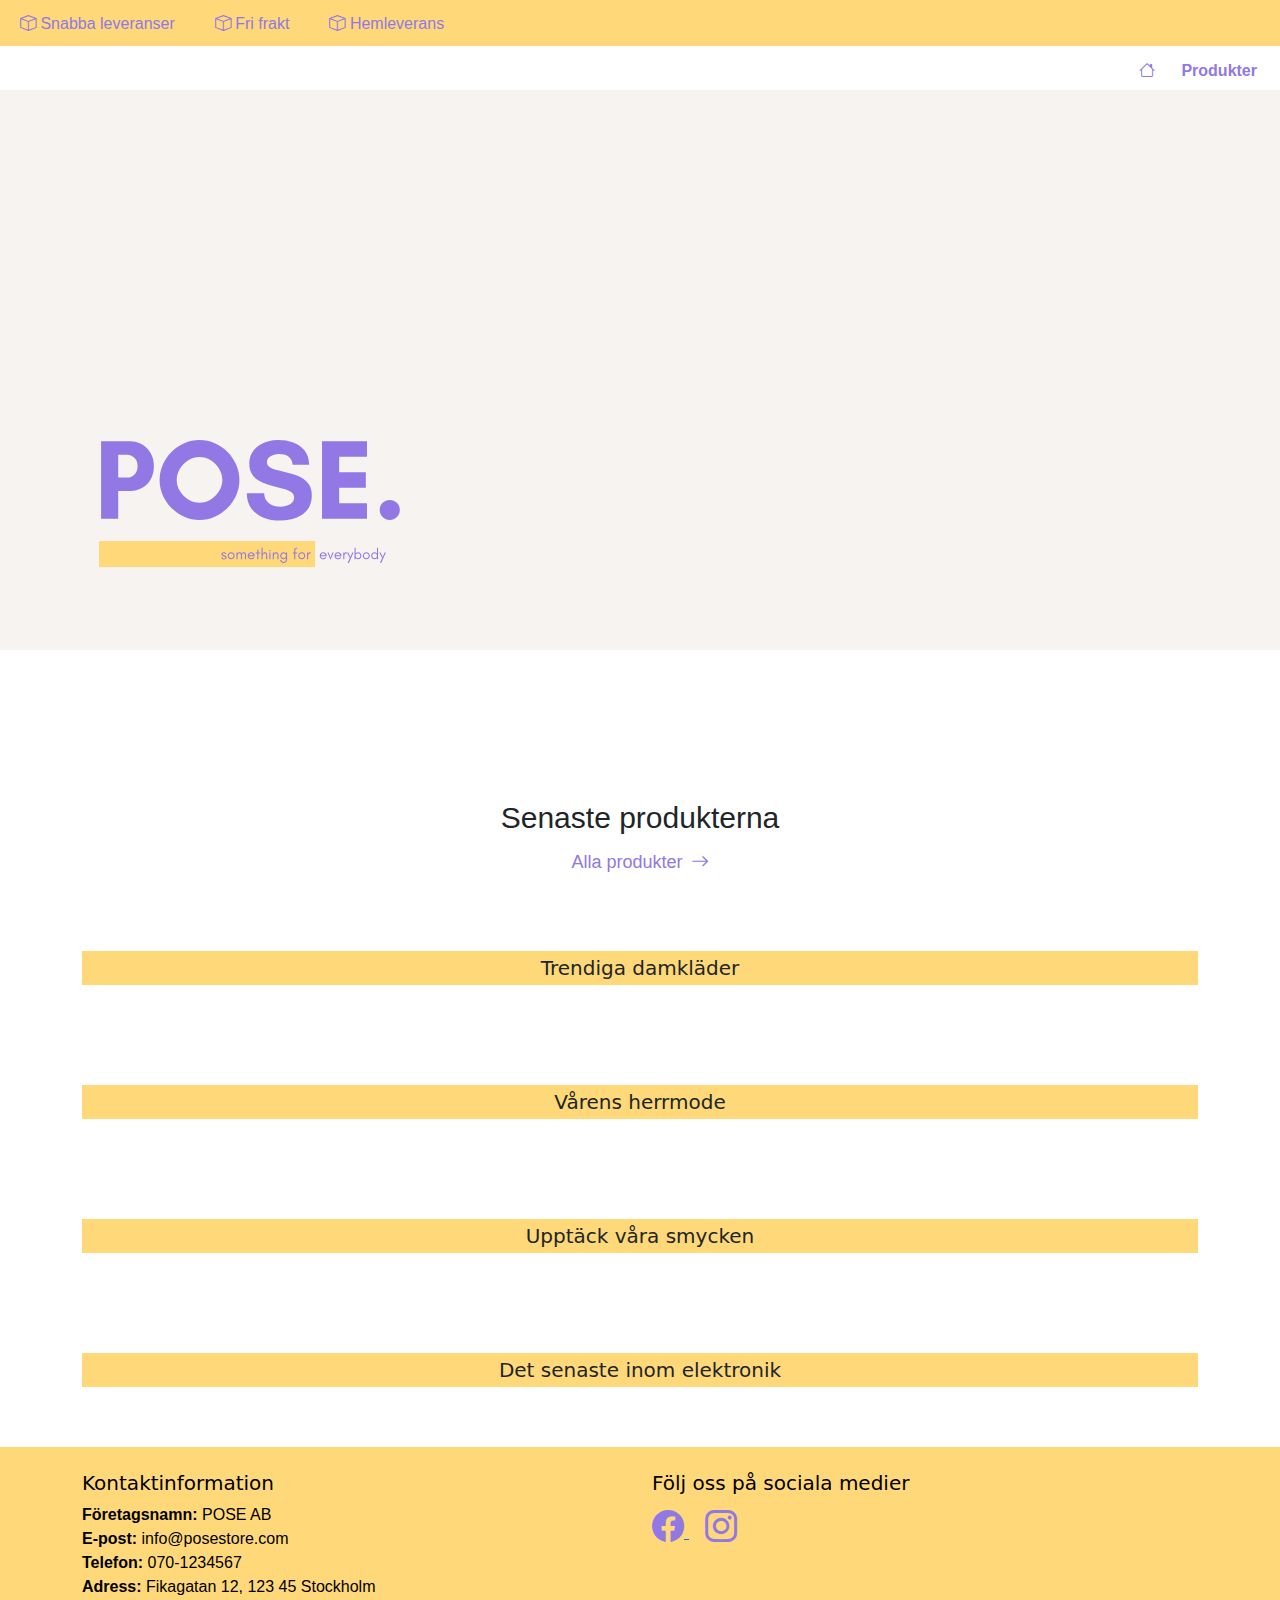
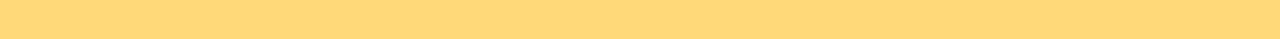
<file: index.html>
<!doctype html>
<html lang="en">
<head>
    <title>POSE - Hem</title>
    <meta charset="UTF-8">
    <meta name="viewport" content="width=device-width, user-scalable=no, initial-scale=1.0, maximum-scale=1.0, minimum-scale=1.0">
    <meta http-equiv="X-UA-Compatible" content="ie=edge">
    <link href="https://cdn.jsdelivr.net/npm/bootstrap-icons/font/bootstrap-icons.css" rel="stylesheet">
    <link href="https://cdn.jsdelivr.net/npm/bootstrap@5.3.3/dist/css/bootstrap.min.css" rel="stylesheet" integrity="sha384-QWTKZyjpPEjISv5WaRU9OFeRpok6YctnYmDr5pNlyT2bRjXh0JMhjY6hW+ALEwIH" crossorigin="anonymous">
    <link rel="stylesheet" href="css/style.css">
</head>
<body>
<div id="header"></div>

<div class="h1-container">
    <h1 class="h1">Senaste produkterna</h1>
</div>
<div class="row">
    <a href="items.html" class="custom-link">Alla produkter<i class="bi bi-arrow-right"></i></a>
</div>
<div class="container text-center">
    <div class="category">
        <h2 class="h2">Trendiga damkläder</h2>
        <div class="row" id="items-women-s-clothing"></div>
    </div>
    <div class="category">
        <h2 class="h2">Vårens herrmode</h2>
        <div class="row" id="items-men-s-clothing"></div>
    </div>
    <div class="category">
        <h2 class="h2">Upptäck våra smycken</h2>
        <div class="row" id="items-jewelery"></div>
    </div>
    <div class="category">
        <h2 class="h2">Det senaste inom elektronik</h2>
        <div class="row" id="items-electronics"></div>
    </div>
</div>

<script src="js/header.js"></script>
<script src="js/items.js"></script>
<div id="footer-placeholder"></div>
<script src="js/footer.js"></script>
<script src="https://cdn.jsdelivr.net/npm/bootstrap@5.3.3/dist/js/bootstrap.bundle.min.js" integrity="sha384-YvpcrYf0tY3lHB60NNkmXc5s9fDVZLESaAA55NDzOxhy9GkcIdslK1eN7N6jIeHz" crossorigin="anonymous"></script>

</body>
</html>
</file>
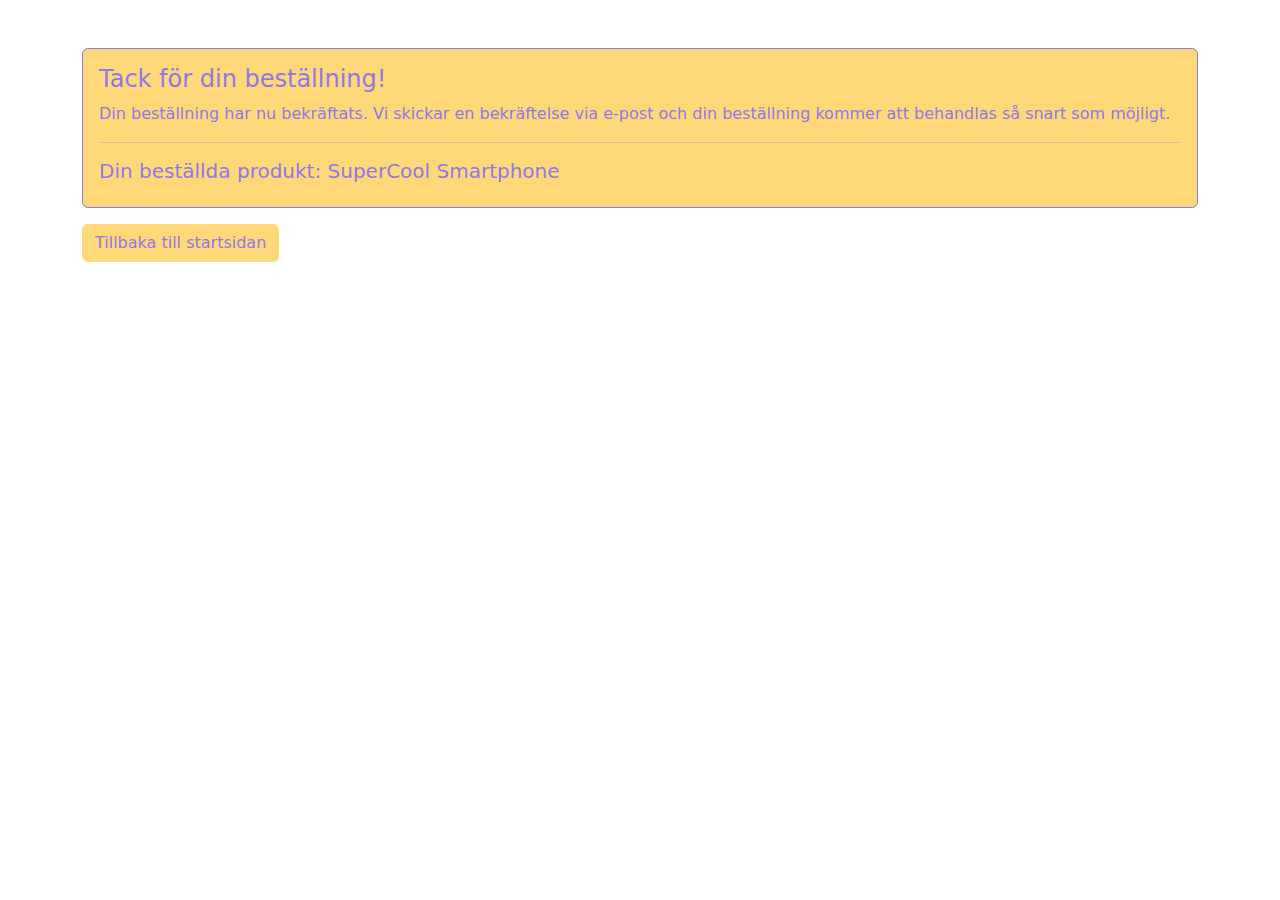
<file: beställningsbekräftelse.html>
<!DOCTYPE html>
<html lang="en">
<head>
    <meta charset="UTF-8">
    <title>POSE - Beställningsbekräftelse</title>
    <link href="https://cdn.jsdelivr.net/npm/bootstrap@5.3.0/dist/css/bootstrap.min.css" rel="stylesheet">
    <title>Bekräftelse</title>
    <link rel="stylesheet" href="css/style.css">
    <link href="https://cdn.jsdelivr.net/npm/bootstrap-icons/font/bootstrap-icons.css" rel="stylesheet">
    <link href="https://cdn.jsdelivr.net/npm/bootstrap@5.3.3/dist/css/bootstrap.min.css" rel="stylesheet" integrity="sha384-QWTKZyjpPEjISv5WaRU9OFeRpok6YctnYmDr5pNlyT2bRjXh0JMhjY6hW+ALEwIH" crossorigin="anonymous">
</head>
<body>

<div class="container my-5">

    <div class="alert alert-success" role="alert">
        <h4 class="alert-heading">Tack för din beställning!</h4>
        <p>Din beställning har nu bekräftats. Vi skickar en bekräftelse via e-post och din beställning kommer att behandlas så snart som möjligt.</p>
        <hr>
        <h5>Din beställda produkt: SuperCool Smartphone</h5>
    </div>


    <a href="index.html" class="btn btn-custom">Tillbaka till startsidan</a>
</div>

</body>
</html>
</file>
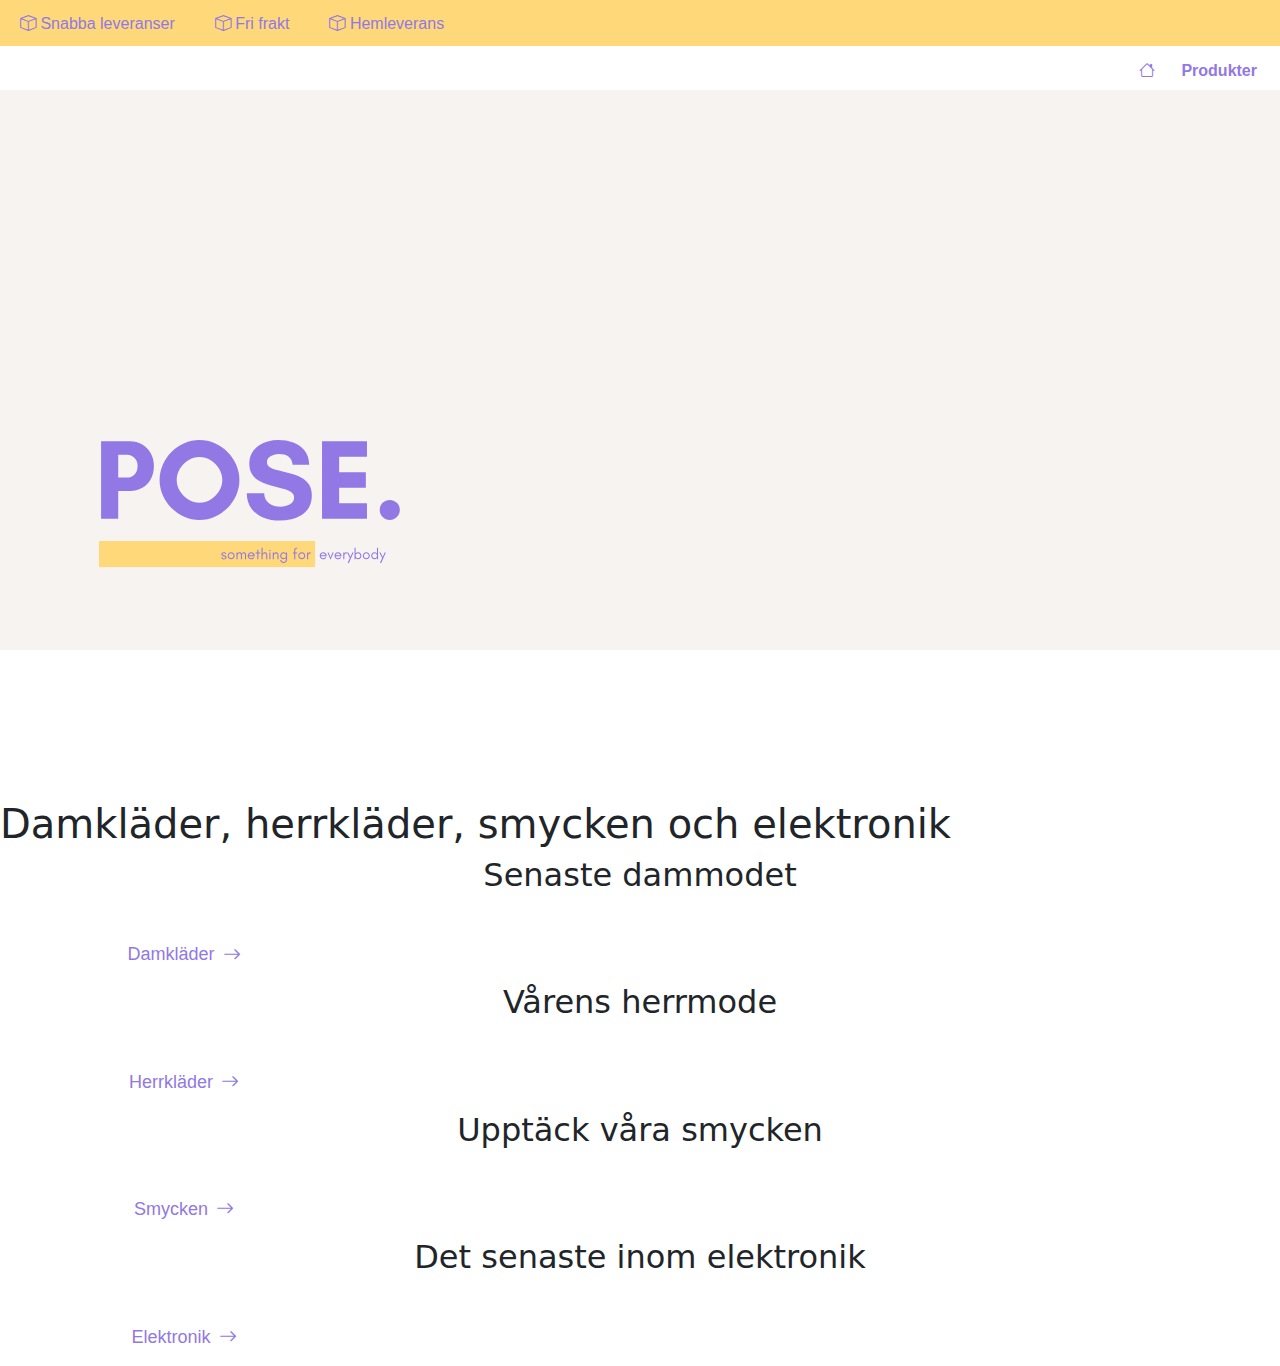
<file: firstpage.html>
<!doctype html>
<html lang="en">
<head>
    <title>POSE</title>
    <meta charset="UTF-8">
    <meta name="viewport" content="width=device-width, user-scalable=no, initial-scale=1.0, maximum-scale=1.0, minimum-scale=1.0">
    <meta http-equiv="X-UA-Compatible" content="ie=edge">

    <link href="https://cdn.jsdelivr.net/npm/bootstrap@5.3.3/dist/css/bootstrap.min.css" rel="stylesheet" integrity="sha384-QWTKZyjpPEjISv5WaRU9OFeRpok6YctnYmDr5pNlyT2bRjXh0JMhjY6hW+ALEwIH" crossorigin="anonymous">
    <link href="https://cdn.jsdelivr.net/npm/bootstrap-icons/font/bootstrap-icons.css" rel="stylesheet">
    <link rel="stylesheet" href="css/style.css">
    <script src="https://cdn.jsdelivr.net/npm/bootstrap@5.3.3/dist/js/bootstrap.bundle.min.js" integrity="sha384-YvpcrYf0tY3lHB60NNkmXc5s9fDVZLESaAA55NDzOxhy9GkcIdslK1eN7N6jIeHz" crossorigin="anonymous" defer></script>
</head>
<body>
<div id="header"></div>

<h1 class="h1">Damkläder, herrkläder, smycken och elektronik</h1>

<div class="container text-center">
    <div class="row mb-4">
        <div class="col-12">
            <h2 class="h2">Senaste dammodet</h2>
        </div>
    </div>
    <div class="row" id="items-women-s-clothing"></div>
    <div class="row">
        <a href="produkter.html" class="custom-link">Damkläder<i class="bi bi-arrow-right"></i></a>
    </div>

    <div class="row mb-4">
        <div class="col-12">
            <h2 class="h2">Vårens herrmode</h2>
        </div>
    </div>
    <div class="row" id="items-men-s-clothing"></div>
    <div class="row">
        <a href="produkter.html" class="custom-link">Herrkläder<i class="bi bi-arrow-right"></i></a>
    </div>

    <div class="row mb-4">
        <div class="col-12">
            <h2 class="h2">Upptäck våra smycken</h2>
        </div>
    </div>
    <div class="row" id="items-jewelery"></div>
    <div class="row">
        <a href="produkter.html" class="custom-link">Smycken<i class="bi bi-arrow-right"></i></a>
    </div>

    <div class="row mb-4">
        <div class="col-12">
            <h2 class="h2">Det senaste inom elektronik</h2>
        </div>
    </div>
    <div class="row" id="items-electronics"></div>
<div class="row">
    <a href="produkter.html" class="custom-link">Elektronik<i class="bi bi-arrow-right"></i></a>
</div>
</div>

<script src="js/header.js" defer></script>
<script src="js/items.js" defer></script>
</body>
</html>
</html>
</file>
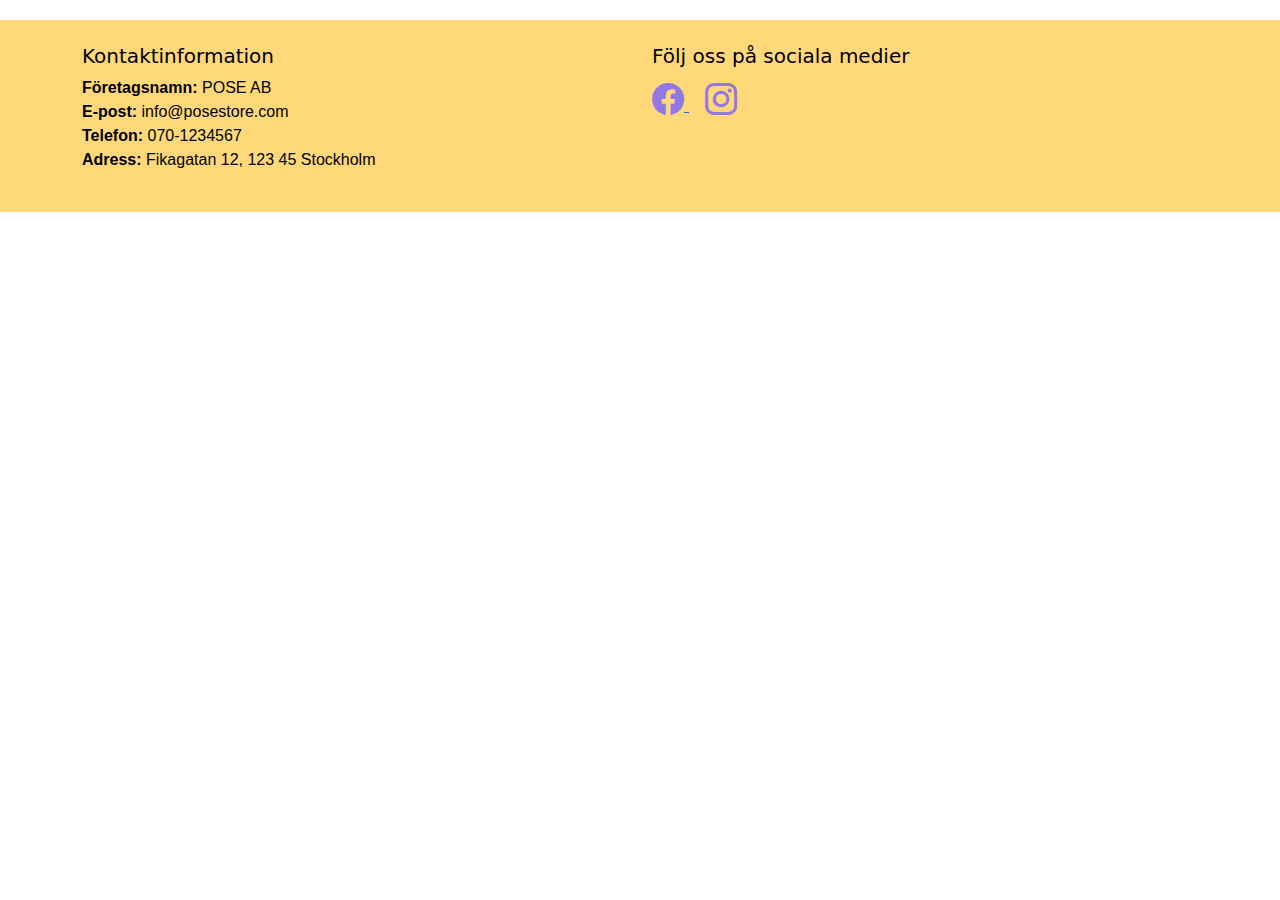
<file: footer.html>
<!DOCTYPE html>
<html lang="en">
<head>
  <meta charset="UTF-8">
  <title>Title</title>
  <link rel="stylesheet" href="css/style.css">
  <link href="https://cdn.jsdelivr.net/npm/bootstrap-icons/font/bootstrap-icons.css" rel="stylesheet">
  <link href="https://cdn.jsdelivr.net/npm/bootstrap@5.3.3/dist/css/bootstrap.min.css" rel="stylesheet" integrity="sha384-QWTKZyjpPEjISv5WaRU9OFeRpok6YctnYmDr5pNlyT2bRjXh0JMhjY6hW+ALEwIH" crossorigin="anonymous">

</head>
<body>
<footer class="custom-footer py-4">
  <div class="container text-start">
    <div class="row">
      <div class="col-md-6">
        <h5>Kontaktinformation</h5>
        <ul class="list-unstyled">
          <li><strong>Företagsnamn:</strong> POSE AB</li>
          <li><strong>E-post:</strong> info@posestore.com</li>
          <li><strong>Telefon:</strong> 070-1234567</li>
          <li><strong>Adress:</strong> Fikagatan 12, 123 45 Stockholm</li>
        </ul>
      </div>
      <div class="col-md-6">
        <h5>Följ oss på sociala medier</h5>
        <div>
          <a href="https://www.facebook.com/POSEAB" target="_blank" class="me-3">
            <i class="bi bi-facebook" style="font-size: 2rem; color: #9178e4"></i>
          </a>
          <a href="https://www.instagram.com/POSEAB" target="_blank">
            <i class="bi bi-instagram" style="font-size: 2rem; color: #9178e4"></i>
          </a>
        </div>
      </div>
    </div>
  </div>
</footer>
</body>
</html>
</file>
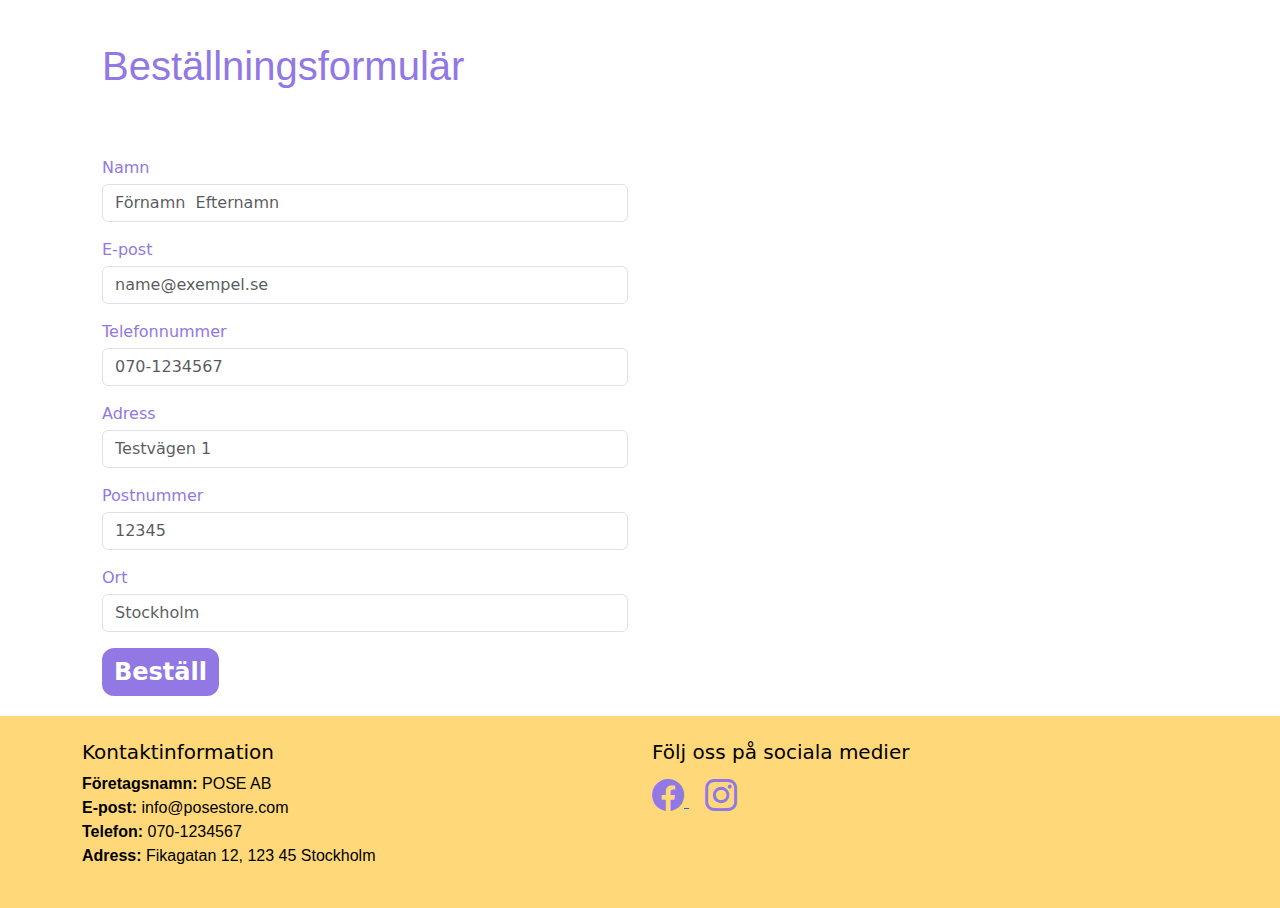
<file: form.html>
<!doctype html>
<html lang="en">
<head>
   <meta charset="UTF-8">
    <meta name="viewport"
        content="width=device-width, user-scalable=no, initial-scale=1.0, maximum-scale=1.0, minimum-scale=1.0">
    <meta http-equiv="X-UA-Compatible" content="ie=edge">
    <title>Document</title>
    <link href="https://cdn.jsdelivr.net/npm/bootstrap-icons/font/bootstrap-icons.css" rel="stylesheet">
    <link href="https://cdn.jsdelivr.net/npm/bootstrap@5.3.3/dist/css/bootstrap.min.css" rel="stylesheet" integrity="sha384-QWTKZyjpPEjISv5WaRU9OFeRpok6YctnYmDr5pNlyT2bRjXh0JMhjY6hW+ALEwIH" crossorigin="anonymous">
    <link rel="stylesheet" href="css/style.css">
    <script src="https://cdn.jsdelivr.net/npm/bootstrap@5.3.3/dist/js/bootstrap.bundle.min.js" integrity="sha384-YvpcrYf0tY3lHB60NNkmXc5s9fDVZLESaAA55NDzOxhy9GkcIdslK1eN7N6jIeHz" crossorigin="anonymous"></script>
    <script src="js/form.js" defer></script>
</head>

<body class = "form-page">
<header>
</header>

<div class ="container">
  <div class="row mx-2 my-1 gy-3">
    <h1 class ="w-100">Beställningsformulär</h1>
    <form id ="myForm">
      <div id = "card">
      </div>

        <div class="row">
          <div class="col-md-6">
          <label for = "name" class = "mt-3 label-colour" >Namn</label>
          <input type = "text" class = "form-control mt-1" id ="name" placeholder = "Förnamn  Efternamn">
          <div id = "inputValidationName" class = "validation-message" > Skriv in ett giltigt namn (endast bokstäver) </div>
        </div>
        </div>
        <div class="row">
            <div class="col-md-6">
          <label for = "email" class = "mt-3 label-colour">E-post</label>
          <input type = "text" class = "form-control mt-1" id = "email" placeholder="name@exempel.se">
          <div id = "inputValidationEmail" class = "validation-message"> Skriv in en giltig e-postadress (måste innehålla @ och max 50 tecken  ) </div>
        </div>
          </div>
          <div class="row">
            <div class="col-md-6">
          <label for = "phonenumber" class = "mt-3 label-colour">Telefonnummer</label>
          <input type = "text" class = "form-control mt-1" id = "phonenumber" placeholder="070-1234567">
          <div id = "inputValidationPhoneNumber" class = "validation-message" > Skriv in ett giltigt telefonnummer (Max 50 tecken  ) </div>
        </div>
        </div>
            <div class="row">
              <div class="col-md-6">
          <label for = "address" class = "mt-3 label-colour">Adress</label>
          <input type = "text" class = "form-control mt-1" id = "address" placeholder="Testvägen 1">
          <div id = "inputValidationAddress" class = "validation-message"> Skriv in en giltig adress (Min 2 tecken och Max 50 tecken ) </div>
        </div>
            </div>
              <div class="row">
                <div class="col-md-6">
          <label for = "zipcode" class = "mt-3 label-colour">Postnummer</label>
          <input type = "text" class = "form-control mt-1" id = "zipcode" placeholder="12345">
          <div id = "inputValidationZipCode" class = "validation-message"> Skriv in en giltig postadress (Exakt 5 siffor) </div>
        </div>
              </div>
                <div class="row">
                  <div class="col-md-6">
          <label for = "city" class = "mt-3 label-colour">Ort</label>
          <input type = "text" class = "form-control mt-1" id ="city" placeholder="Stockholm">
          <div id = "inputValidationCity" class = "validation-message"> Skriv in en giltig ort (Min 2 tecken och Max 50 tecken ) </div>
        </div>
                </div>
                  <div class="row">
                    <div class="col-md-6">
          <button type =submit class = "btn-form btn-sm mt-3">Beställ</button>
        </div>
                  </div>
    </form>
  </div>
  </div>
<div id="footer-placeholder"></div>
<script src="footer.js" defer></script>
</body>
</html>
</file>
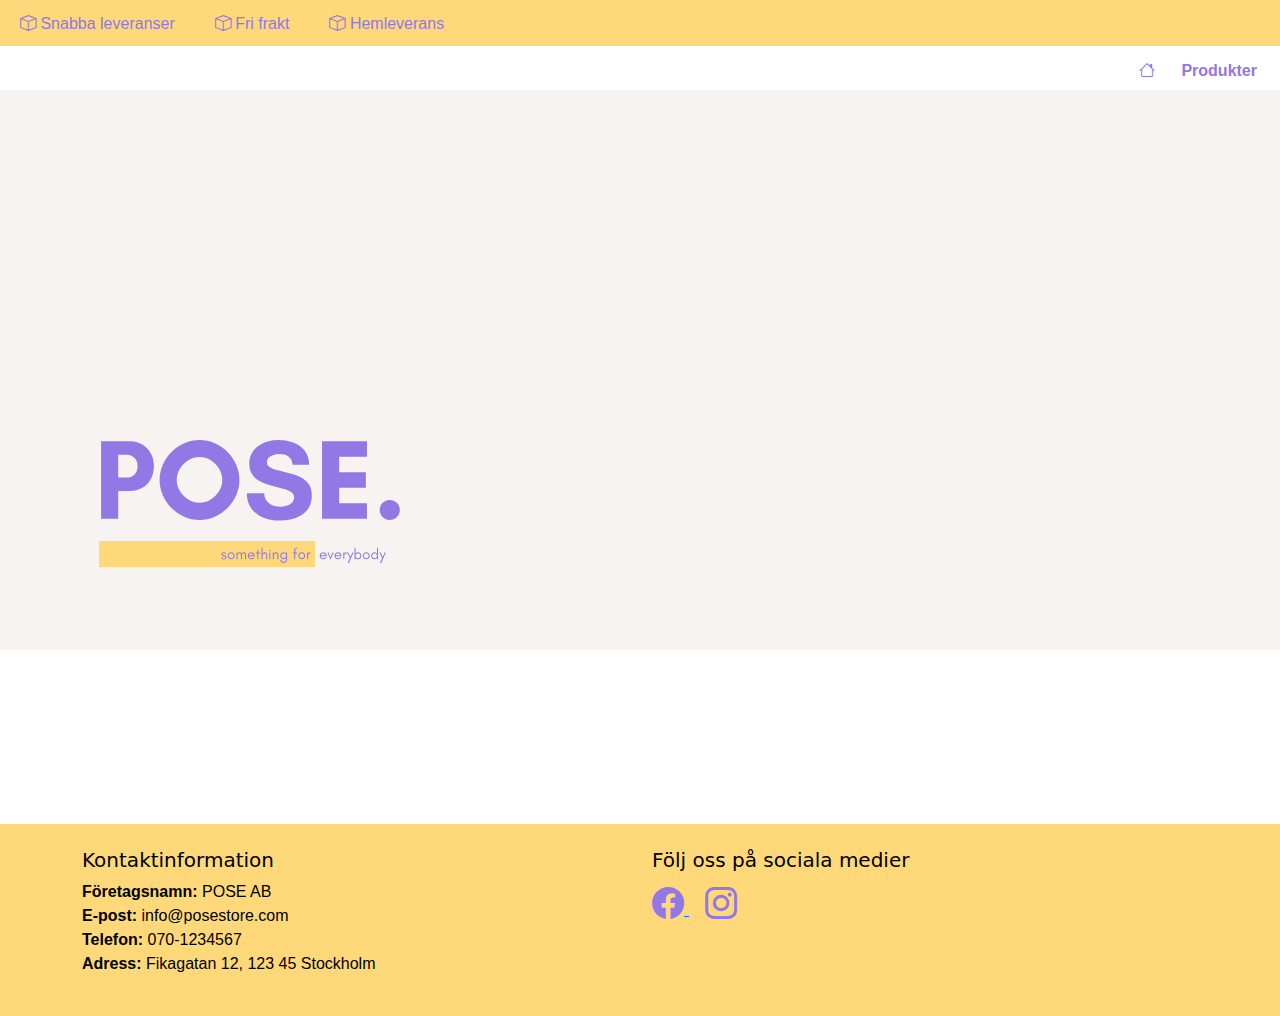
<file: items.html>
<!doctype html>
<html lang="en">
<head>
    <title>POSE - Produkter</title>
    <meta charset="UTF-8">
    <meta name="viewport"
          content="width=device-width, user-scalable=no, initial-scale=1.0, maximum-scale=1.0, minimum-scale=1.0">
    <meta http-equiv="X-UA-Compatible" content="ie=edge">
    <link href="https://cdn.jsdelivr.net/npm/bootstrap-icons/font/bootstrap-icons.css" rel="stylesheet">
    <link href="https://cdn.jsdelivr.net/npm/bootstrap@5.3.3/dist/css/bootstrap.min.css" rel="stylesheet" integrity="sha384-QWTKZyjpPEjISv5WaRU9OFeRpok6YctnYmDr5pNlyT2bRjXh0JMhjY6hW+ALEwIH" crossorigin="anonymous">
    <link rel="stylesheet" href="css/style.css">
    <script src="js/items.js" defer></script>
    <script src="js/header.js" defer></script>
</head>

<body>
<div id="header"></div>
<div class="container">
    <div class="row mx-1 my-1 gy-3 mb-4" id="items"></div> <!--avstånd från topp och sida, mellan kort, innan footer-->
</div>

<div id="footer-placeholder"></div>
<script src="js/footer.js"></script>
<script src="https://cdn.jsdelivr.net/npm/bootstrap@5.3.3/dist/js/bootstrap.bundle.min.js" integrity="sha384-YvpcrYf0tY3lHB60NNkmXc5s9fDVZLESaAA55NDzOxhy9GkcIdslK1eN7N6jIeHz" crossorigin="anonymous"></script>

</body>
</html>
</file>
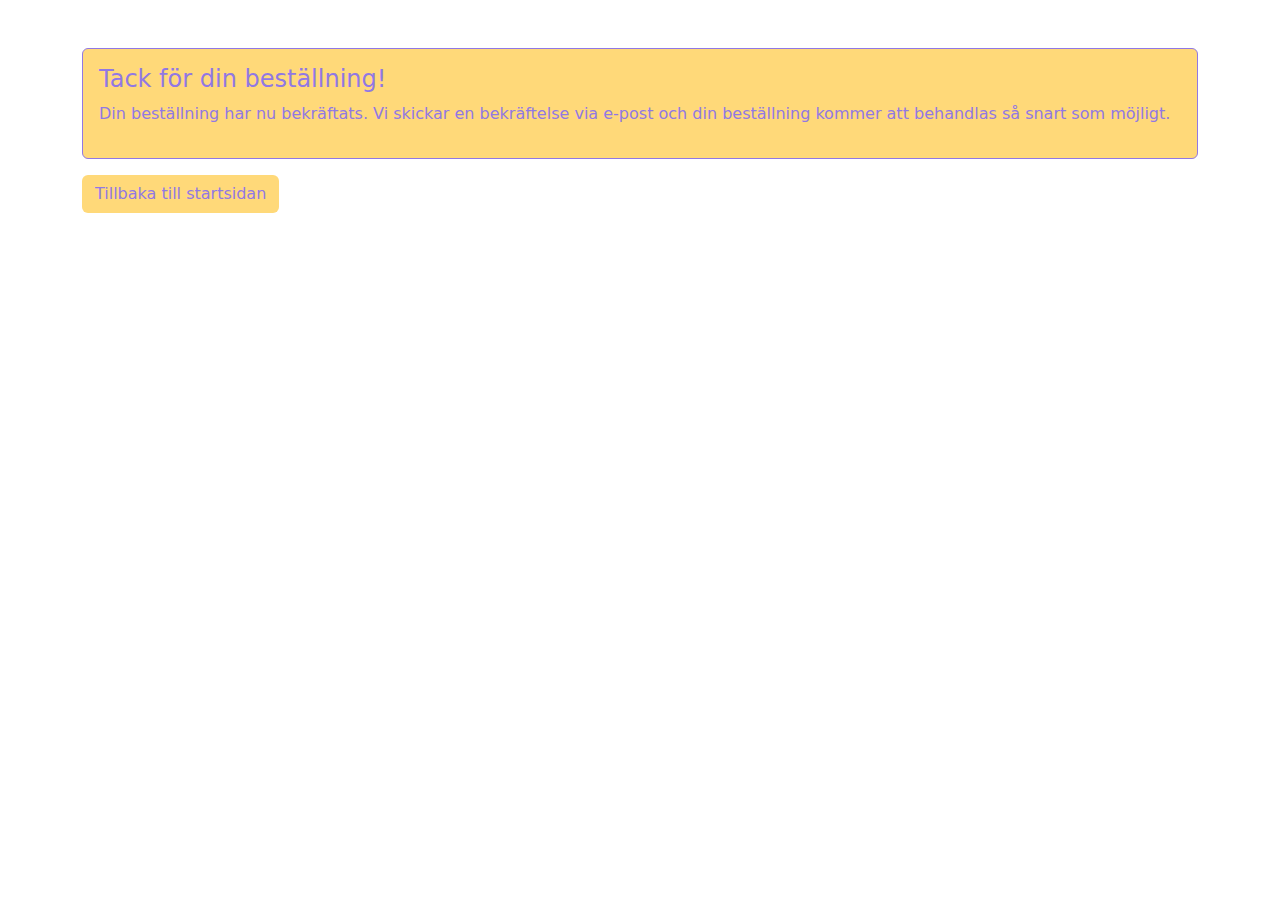
<file: orderconfirmation.html>
<!DOCTYPE html>
<html lang="en">
<head>
    <title>POSE - Bekräftelse</title>
    <meta charset="UTF-8">
    <link href="https://cdn.jsdelivr.net/npm/bootstrap@5.3.0/dist/css/bootstrap.min.css" rel="stylesheet">
    <title>Bekräftelse</title>
    <link rel="stylesheet" href="css/style.css">
    <link href="https://cdn.jsdelivr.net/npm/bootstrap-icons/font/bootstrap-icons.css" rel="stylesheet">
    <link href="https://cdn.jsdelivr.net/npm/bootstrap@5.3.3/dist/css/bootstrap.min.css" rel="stylesheet" integrity="sha384-QWTKZyjpPEjISv5WaRU9OFeRpok6YctnYmDr5pNlyT2bRjXh0JMhjY6hW+ALEwIH" crossorigin="anonymous">
</head>
<body>

<div class="container my-5">

    <div class="alert alert-success" role="alert">
        <h4 class="alert-heading">Tack för din beställning!</h4>
        <p>Din beställning har nu bekräftats. Vi skickar en bekräftelse via e-post och din beställning kommer att behandlas så snart som möjligt.</p>
    </div>

    <a href="index.html" class="btn btn-custom">Tillbaka till startsidan</a>
</div>

</body>
</html>
</file>
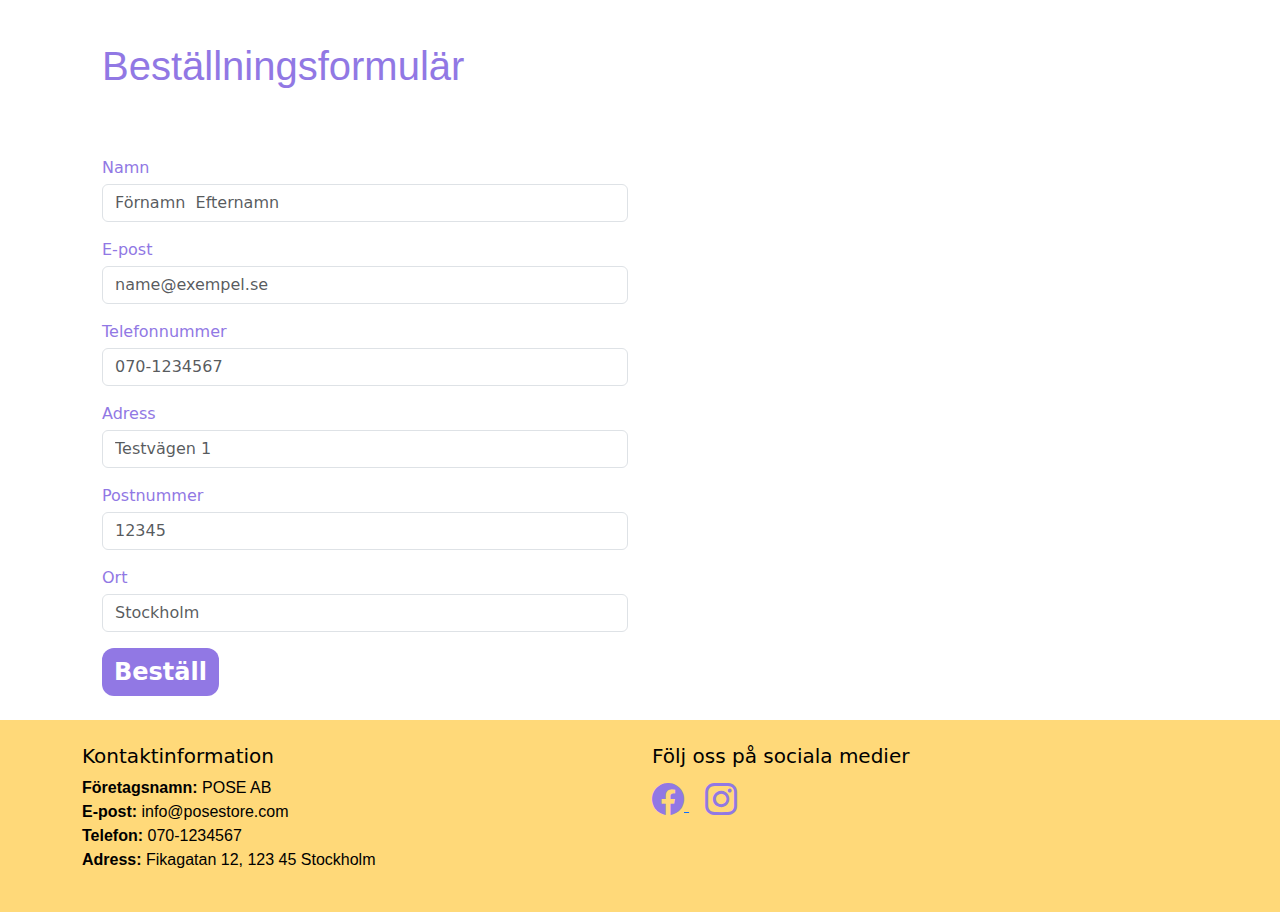
<file: orderform.html>
<!doctype html>
<html lang="en">
<head>
    <title>POSE - Beställningsformulär</title>
    <meta charset="UTF-8">
    <meta name="viewport"
        content="width=device-width, user-scalable=no, initial-scale=1.0, maximum-scale=1.0, minimum-scale=1.0">
    <meta http-equiv="X-UA-Compatible" content="ie=edge">
    <link href="https://cdn.jsdelivr.net/npm/bootstrap-icons/font/bootstrap-icons.css" rel="stylesheet">
    <link href="https://cdn.jsdelivr.net/npm/bootstrap@5.3.3/dist/css/bootstrap.min.css" rel="stylesheet" integrity="sha384-QWTKZyjpPEjISv5WaRU9OFeRpok6YctnYmDr5pNlyT2bRjXh0JMhjY6hW+ALEwIH" crossorigin="anonymous">
    <link rel="stylesheet" href="css/style.css">
</head>

<body class = "form-page">
<header>
</header>

<div class ="container">
  <div class="row mx-2 my-1 gy-3 mb-4">
    <h1 class ="w-100">Beställningsformulär</h1>
    <form id ="myForm">
      <div id = "card">
      </div>

        <div class="row">
          <div class="col-md-6">
          <label for = "name" class = "mt-3 label-colour" >Namn</label>
          <input type = "text" class = "form-control mt-1" id ="name" placeholder = "Förnamn  Efternamn">
          <div id = "inputValidationName" class = "validation-message" > Skriv in ett giltigt namn (endast bokstäver) </div>
        </div>
        </div>
        <div class="row">
            <div class="col-md-6">
          <label for = "email" class = "mt-3 label-colour">E-post</label>
          <input type = "text" class = "form-control mt-1" id = "email" placeholder="name@exempel.se">
          <div id = "inputValidationEmail" class = "validation-message"> Skriv in en giltig e-postadress (måste innehålla @ och max 50 tecken  ) </div>
        </div>
          </div>
          <div class="row">
            <div class="col-md-6">
          <label for = "phonenumber" class = "mt-3 label-colour">Telefonnummer</label>
          <input type = "text" class = "form-control mt-1" id = "phonenumber" placeholder="070-1234567">
          <div id = "inputValidationPhoneNumber" class = "validation-message" > Skriv in ett giltigt telefonnummer (Max 50 tecken  ) </div>
        </div>
        </div>
            <div class="row">
              <div class="col-md-6">
          <label for = "address" class = "mt-3 label-colour">Adress</label>
          <input type = "text" class = "form-control mt-1" id = "address" placeholder="Testvägen 1">
          <div id = "inputValidationAddress" class = "validation-message"> Skriv in en giltig adress (Min 2 tecken och Max 50 tecken ) </div>
        </div>
            </div>
              <div class="row">
                <div class="col-md-6">
          <label for = "zipcode" class = "mt-3 label-colour">Postnummer</label>
          <input type = "text" class = "form-control mt-1" id = "zipcode" placeholder="12345">
          <div id = "inputValidationZipCode" class = "validation-message"> Skriv in en giltig postadress (Exakt 5 siffor) </div>
        </div>
              </div>
                <div class="row">
                  <div class="col-md-6">
          <label for = "city" class = "mt-3 label-colour">Ort</label>
          <input type = "text" class = "form-control mt-1" id ="city" placeholder="Stockholm">
          <div id = "inputValidationCity" class = "validation-message"> Skriv in en giltig ort (Min 2 tecken och Max 50 tecken ) </div>
        </div>
                </div>
                  <div class="row">
                    <div class="col-md-6">
                        <button type =submit class = "btn-form btn-sm mt-3">Beställ</button>

        </div>
                  </div>
    </form>
  </div>
  </div>
<div id="footer-placeholder"></div>
<script src="js/footer.js"></script>
<script src="https://cdn.jsdelivr.net/npm/bootstrap@5.3.3/dist/js/bootstrap.bundle.min.js" integrity="sha384-YvpcrYf0tY3lHB60NNkmXc5s9fDVZLESaAA55NDzOxhy9GkcIdslK1eN7N6jIeHz" crossorigin="anonymous"></script>
<script src="js/form.js"></script>

</body>
</html>
</file>
<file: css/style.css>
.custom-header {
    position: relative;
    background-color: #f6f3f0;
    height: 650px;
    display: flex;
    align-items: center;
    flex-direction: column;
    margin-bottom: 150px;
}

.custom-header .row-USP {
    background-color: #ffd979;
    text-align: center;
    width: 100%;
    padding-bottom: 10px;
}

.custom-header .USP-text {
    justify-content: flex-start;
    display: flex;
    align-items: center;
    color: #9178e4;
    font-family: Arial, serif;
    margin-top: 12px;
    margin-right: 5px;
}

.custom-header .USP-text span {
    margin: 0 20px;
}

.custom-header .navbar {
    width: 100%;
    background: #ffffff;
    justify-content: center;
    display: flex;
    align-items: center;
    margin-top: 0;
    padding-top: 60px;
    height: 90px;
}

.custom-header .navbar-nav {
    display: flex;
    justify-content: center;
    flex-direction: row;
    padding-right: 10px;
}

.custom-header .nav-link {
    color: #9178e4;
    font-weight: bold;
    font-family: sans-serif;
}

.custom-header .nav-item {
    margin: 0 5px;
}

.custom-header .logo img {
    position: absolute;
    bottom: 0;
    width: 500px;
    left: 0;
}

.h1-container h1 {
    font-size: 30px;
    font-family: Arial, serif;
    text-align: center;
}

.custom-link {
    font-family: Arial, serif;
    width: 20%;
    color: #9178e4;
    font-size: 18px;
    padding: 5px 10px;
    text-decoration: none;
    margin: 10px 0;
    text-align: center;
}

.custom-link i {
    margin-left: 8px;
}

.category h2 {
    width: 100%;
    background: #ffd979;
    margin-top: 60px ;
    margin-bottom: 40px;
    font-size: 20px;
    padding-top: 5px;
    padding-bottom: 5px;
}

.custom-link:hover {
    color: #000000;
}

@media (max-width: 768px) {
    .logo img {
        width: 80%;
        max-width: 250px;
        height: auto;
        margin: 0 auto;
    }

    .navbar-collapse {
        top: 100%;
        left: 0;
        width: 100%;
        background-color: #ffffff;
        padding: 10px 0;
    }

    .navbar {
        display: flex;
        align-items: center;
        position: relative;
        height: 220px;
        margin-top: 60px;
    }

    .navbar-toggler {
        position: fixed;
        margin-top: 180px;
        right: 0;
        margin-right: 10px;
        z-index: 1000;
        margin-bottom: 50px;
    }

    .navbar-nav {
        display: flex;
        flex-direction: column;
        width: 100%;
        height: 50px;
        margin-top: 50px;

    }

    .custom-header .USP-text {
        flex-direction: column;
        gap: 5px;
    }

    .btn-dark {
        width: 100%;
        padding: 15px;
        font-size: 18px;
    }
}

.card {
    animation: fadeIn 1s ease-in-out;
}

@keyframes fadeIn {
    from {
        opacity: 0;
    }
    to {
        opacity: 1;
    }
}

.card-img-top {
    width: 100%;
    height: 250px;
    object-fit: contain;
}

.form-page h1.w-100 {
    display: flex;
    align-items: center;
    color: #9178e4;
    font-family: Arial, serif;
    margin-top: 12px;
    text-align: center;
    width: 100%;
    height: 100px;
}

.form-page .btn-form {
    background-color: #9178e4;
    color: #ffffff;
    border-radius: 12px;
    padding: 6px 12px;
    font-size: 1.5rem;
    font-weight:bold;
    border: none;
    min-width:auto;
}

.form-page .btn-form:hover {
    background-color: #ffd979;
    transform: scale(1.05);
    color: #000000;
}

.label-colour {
    color: #9178e4;
}

.validation-message {
    display: none;
    color: red;
}

.items-btn {
    color: white;
    background-color: #9178e4;
}

#btn2:hover {
    background-color: #ffd979;
}

.title-container {
    height: 7rem;
}

.card-title {
    font-size: 16px;
}

.btn {
    color: white;
    background-color: #9178e4;
}

#btn2:hover {
    background-color: #ffd979;
}

.product-display {
    display: flex;
    max-width: 600px;
    width: 100%;
    padding: 10px;
    align-items: flex-start;
}

.product-display-img-top {
    height: 200px;
    width: 200px;
    object-fit: contain;
    flex-shrink: 0;

}

.product-display-body {
    padding: 20px;
    display: flex;
    flex-direction: column;
}

.product-display-title {
    font-size: 14px;
}

.product-display-text {
    font-size: 12px;
    overflow: hidden;
    word-wrap: break-word;
}

@media (max-width: 600px) {
    .product-display {
        flex-direction: column;
    }

    .product-display-img-top {
    }

    .product-display-body {
        width: 100%;
        padding: 10px 0;
    }
}

.title-container {
    height: 7rem;
}

.card-title {
    font-size: 16px;
    display: -webkit-box;
    -webkit-line-clamp: 5;
    -webkit-box-orient: vertical;
    overflow: hidden;
}

footer.custom-footer {
    background-color: #ffd979 !important;
    color: #000000 !important;
    padding: 40px 0;
    text-align: center;
    margin-top: 20px;
    max-width: 100%;
}

footer.custom-footer h5,
footer.custom-footer ul li,
footer.custom-footer strong {
    color: #000000 !important;
}

footer.custom-footer ul {
    list-style: none;
    padding: 0;
    width: 100%;

}

footer.custom-footer ul li {
    font-size: 16px;
    font-family: Arial, sans-serif;
}


.alert-success {
    background-color: #ffd979 !important;
    color: #9178e4 !important;
    border-color: #9178e4 !important;
}

.alert-success .alert-heading {
    color: #9178e4 !important;
}

#btn2 {
    background-color: #9178e4;
}

#btn2:hover {
    background-color: #ffd979;
}

.btn-dark {
    background-color: #ffd979 !important;
    color: #9178e4 !important;
    border: 2px solid #9178e4;
    padding: 10px 20px;
    font-size: 16px;
    border-radius: 5px;
    text-decoration: none;
    transition: background-color 0.3s ease, transform 0.3s ease;
}

.btn-dark:hover {
    background-color: #9178e4 !important;
    color: #ffd979 !important;
    text-decoration: none;
    transform: scale(1.05);
}

.btn-custom {
    background-color: #ffd979 !important;
    color: #9178e4 !important;
    border: 2px solid #9178e4;
    padding: 10px 20px;
    font-size: 16px;
    border-radius: 5px;
    text-decoration: none;
    transition: background-color 0.3s ease, transform 0.3s ease;
}
</file>
